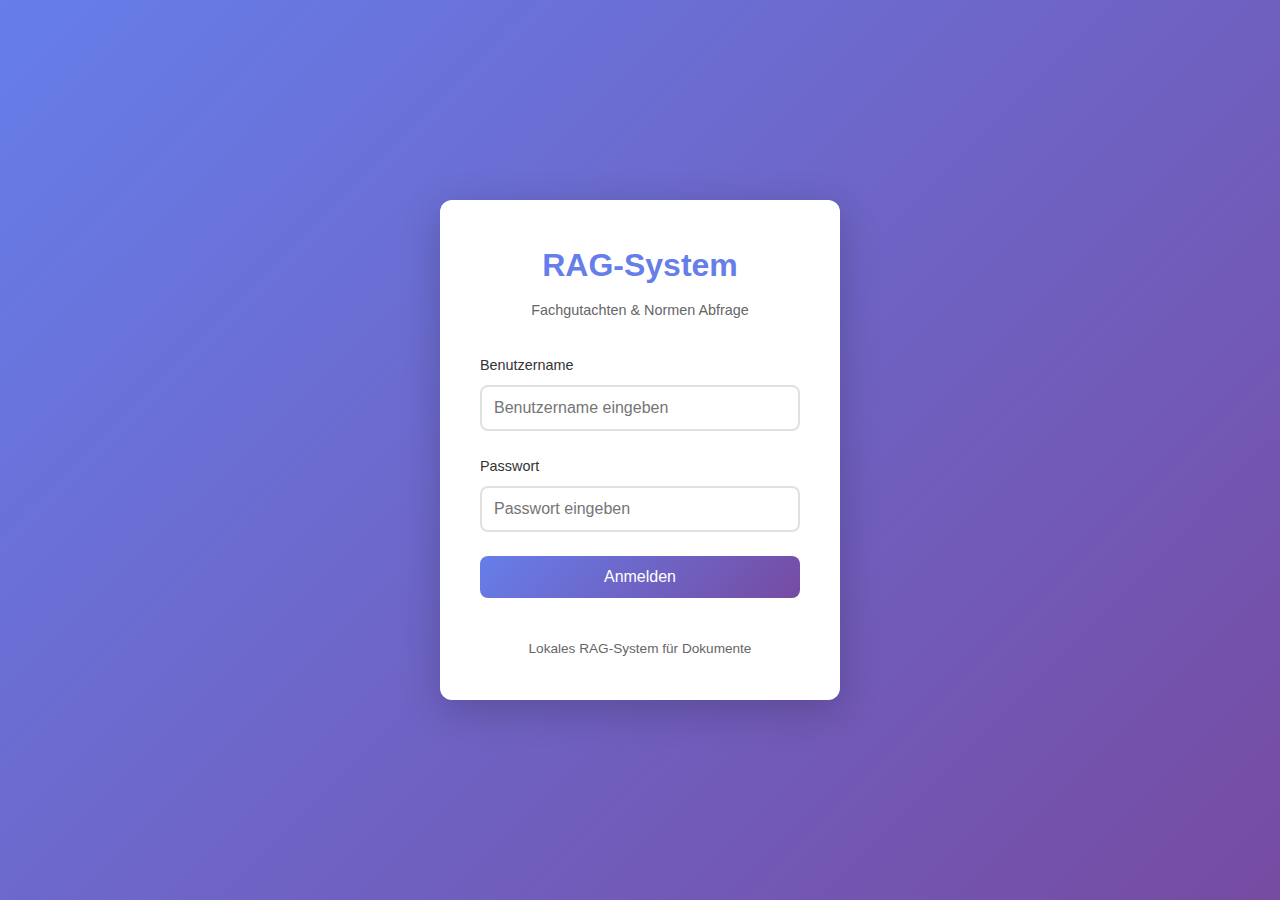
<file: index.html>
<!DOCTYPE html>
<html lang="de">
<head>
    <meta charset="UTF-8">
    <meta name="viewport" content="width=device-width, initial-scale=1.0">
    <title>RAG-System - Abfrage</title>
    <link rel="stylesheet" href="styles.css">
</head>
<body>
    <div class="container">
        <header class="header-bar">
            <div class="header-content">
                <h1>RAG-System</h1>
                <div class="header-actions">
                    <span id="usernameDisplay" class="username"></span>
                    <button id="logoutBtn" class="btn btn-secondary btn-small">Abmelden</button>
                </div>
            </div>
        </header>
        
        <main class="main-content">
            <div class="query-card">
                <h2>Frage an das Dokumentensystem</h2>
                <p class="description">
                    Stellen Sie Fragen zu Richtlinien, Normen und Fachgutachten.
                    Das System durchsucht die indexierten Dokumente und gibt Ihnen präzise Antworten.
                </p>
                
                <form id="queryForm" class="query-form">
                    <div class="form-group">
                        <label for="queryInput">Ihre Frage</label>
                        <textarea 
                            id="queryInput" 
                            name="query" 
                            rows="4" 
                            required
                            placeholder="z.B. Welche Richtlinien gelten für Fassaden?"
                        ></textarea>
                    </div>
                    
                    <button type="submit" class="btn btn-primary" id="submitBtn">
                        Frage stellen
                    </button>
                </form>
            </div>
            
            <div id="errorMessage" class="error-message" style="display: none;"></div>
            
            <div id="loadingIndicator" class="loading-indicator" style="display: none;">
                <div class="spinner"></div>
                <p>Suche in Dokumenten und generiere Antwort...</p>
            </div>
            
            <div id="resultsContainer" class="results-container" style="display: none;">
                <div class="result-card">
                    <h3>Antwort</h3>
                    <div id="answerContent" class="answer-content"></div>
                </div>
                
                <div class="sources-card">
                    <h3>Quellen</h3>
                    <ul id="sourcesList" class="sources-list"></ul>
                </div>
            </div>
        </main>
        
        <footer class="footer">
            <p>Lokales RAG-System - Alle Daten bleiben auf Ihrem Rechner</p>
        </footer>
    </div>
    
    <script src="config.js"></script>
    <script src="app.js"></script>
    <script>
        // Haupt-Seiten-Logik
        const queryForm = document.getElementById('queryForm');
        const queryInput = document.getElementById('queryInput');
        const submitBtn = document.getElementById('submitBtn');
        const loadingIndicator = document.getElementById('loadingIndicator');
        const resultsContainer = document.getElementById('resultsContainer');
        const errorMessage = document.getElementById('errorMessage');
        const answerContent = document.getElementById('answerContent');
        const sourcesList = document.getElementById('sourcesList');
        const usernameDisplay = document.getElementById('usernameDisplay');
        const logoutBtn = document.getElementById('logoutBtn');
        
        // Prüfe Authentifizierung beim Laden
        checkAuth();
        
        // Logout-Handler
        logoutBtn.addEventListener('click', async () => {
            try {
                await fetch(`${API_BASE_URL}/api/logout`, {
                    method: 'POST',
                    credentials: 'include'
                });
                window.location.href = 'login.html';
            } catch (error) {
                console.error('Logout error:', error);
                window.location.href = 'login.html';
            }
        });
        
        // Query-Handler
        queryForm.addEventListener('submit', async (e) => {
            e.preventDefault();
            
            const query = queryInput.value.trim();
            if (!query) return;
            
            // UI zurücksetzen
            errorMessage.style.display = 'none';
            resultsContainer.style.display = 'none';
            loadingIndicator.style.display = 'block';
            submitBtn.disabled = true;
            submitBtn.textContent = 'Suche läuft...';
            
            try {
                const response = await fetch(`${API_BASE_URL}/api/query`, {
                    method: 'POST',
                    headers: {
                        'Content-Type': 'application/json',
                    },
                    credentials: 'include',
                    body: JSON.stringify({ query })
                });
                
                const data = await response.json();
                
                if (response.ok && data.success) {
                    // Erfolgreiche Antwort
                    displayResults(data);
                } else {
                    // Fehler anzeigen
                    showError(data.error || 'Fehler bei der Abfrage');
                }
            } catch (error) {
                showError(`Verbindungsfehler: ${error.message}`);
            } finally {
                loadingIndicator.style.display = 'none';
                submitBtn.disabled = false;
                submitBtn.textContent = 'Frage stellen';
            }
        });
        
        function displayResults(data) {
            // Antwort anzeigen
            answerContent.innerHTML = formatAnswer(data.answer);
            
            // Quellen anzeigen
            sourcesList.innerHTML = '';
            data.sources.forEach((source, index) => {
                const li = document.createElement('li');
                li.innerHTML = `
                    <strong>${index + 1}.</strong> 
                    <span class="source-filename">${escapeHtml(source.filename)}</span>
                    <span class="source-type">(${escapeHtml(source.type)})</span>
                `;
                sourcesList.appendChild(li);
            });
            
            resultsContainer.style.display = 'block';
            resultsContainer.scrollIntoView({ behavior: 'smooth', block: 'nearest' });
        }
        
        function formatAnswer(text) {
            // Einfaches Formatting für Antworten
            return escapeHtml(text).replace(/\n/g, '<br>');
        }
        
        function escapeHtml(text) {
            const div = document.createElement('div');
            div.textContent = text;
            return div.innerHTML;
        }
        
        function showError(message) {
            errorMessage.textContent = message;
            errorMessage.style.display = 'block';
        }
        
        async function checkAuth() {
            try {
                const response = await fetch(`${API_BASE_URL}/api/status`, {
                    credentials: 'include'
                });
                
                if (response.ok) {
                    const data = await response.json();
                    if (data.authenticated) {
                        usernameDisplay.textContent = data.username;
                        return;
                    }
                }
                // Nicht authentifiziert - weiterleiten
                window.location.href = 'login.html';
            } catch (error) {
                console.error('Auth check error:', error);
                window.location.href = 'login.html';
            }
        }
    </script>
</body>
</html>
</file>
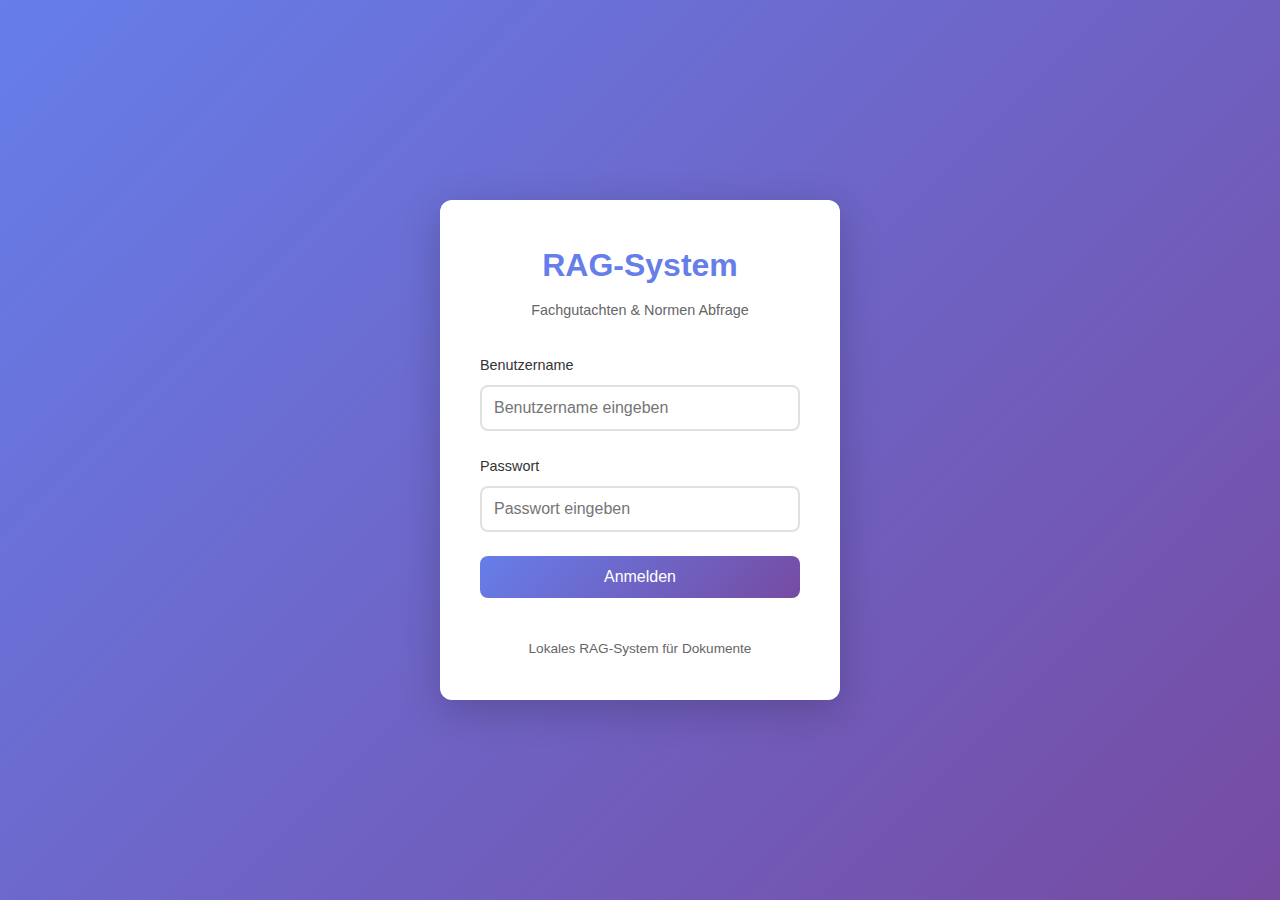
<file: login.html>
<!DOCTYPE html>
<html lang="de">
<head>
    <meta charset="UTF-8">
    <meta name="viewport" content="width=device-width, initial-scale=1.0">
    <title>RAG-System - Login</title>
    <link rel="stylesheet" href="styles.css">
</head>
<body>
    <div class="container">
        <div class="login-card">
            <div class="header">
                <h1>RAG-System</h1>
                <p class="subtitle">Fachgutachten & Normen Abfrage</p>
            </div>
            
            <form id="loginForm" class="form">
                <div class="form-group">
                    <label for="username">Benutzername</label>
                    <input 
                        type="text" 
                        id="username" 
                        name="username" 
                        required 
                        autocomplete="username"
                        placeholder="Benutzername eingeben"
                    >
                </div>
                
                <div class="form-group">
                    <label for="password">Passwort</label>
                    <input 
                        type="password" 
                        id="password" 
                        name="password" 
                        required 
                        autocomplete="current-password"
                        placeholder="Passwort eingeben"
                    >
                </div>
                
                <div id="errorMessage" class="error-message" style="display: none;"></div>
                
                <button type="submit" class="btn btn-primary" id="loginBtn">
                    Anmelden
                </button>
            </form>
            
            <div class="footer">
                <p>Lokales RAG-System für Dokumente</p>
            </div>
        </div>
    </div>
    
    <script src="config.js"></script>
    <script src="app.js"></script>
    <script>
        // Login-spezifischer Code
        document.getElementById('loginForm').addEventListener('submit', async (e) => {
            e.preventDefault();
            
            const username = document.getElementById('username').value;
            const password = document.getElementById('password').value;
            const errorDiv = document.getElementById('errorMessage');
            const loginBtn = document.getElementById('loginBtn');
            
            errorDiv.style.display = 'none';
            loginBtn.disabled = true;
            loginBtn.textContent = 'Anmeldung läuft...';
            
            try {
                const response = await fetch(`${API_BASE_URL}/api/login`, {
                    method: 'POST',
                    headers: {
                        'Content-Type': 'application/json',
                    },
                    credentials: 'include',
                    body: JSON.stringify({ username, password })
                });
                
                const data = await response.json();
                
                if (response.ok && data.success) {
                    // Erfolgreich eingeloggt - weiterleiten
                    window.location.href = 'index.html';
                } else {
                    // Fehler anzeigen
                    errorDiv.textContent = data.error || 'Anmeldung fehlgeschlagen';
                    errorDiv.style.display = 'block';
                    loginBtn.disabled = false;
                    loginBtn.textContent = 'Anmelden';
                }
            } catch (error) {
                errorDiv.textContent = `Verbindungsfehler: ${error.message}`;
                errorDiv.style.display = 'block';
                loginBtn.disabled = false;
                loginBtn.textContent = 'Anmelden';
            }
        });
    </script>
</body>
</html>
</file>
<file: styles.css>
/* Reset & Base Styles */
* {
    margin: 0;
    padding: 0;
    box-sizing: border-box;
}

body {
    font-family: -apple-system, BlinkMacSystemFont, 'Segoe UI', Roboto, 'Helvetica Neue', Arial, sans-serif;
    background: linear-gradient(135deg, #667eea 0%, #764ba2 100%);
    min-height: 100vh;
    color: #333;
    line-height: 1.6;
}

.container {
    min-height: 100vh;
    display: flex;
    flex-direction: column;
}

/* Header */
.header-bar {
    background: rgba(255, 255, 255, 0.95);
    box-shadow: 0 2px 10px rgba(0, 0, 0, 0.1);
    padding: 1rem 0;
}

.header-content {
    max-width: 1200px;
    margin: 0 auto;
    padding: 0 1rem;
    display: flex;
    justify-content: space-between;
    align-items: center;
    flex-wrap: wrap;
    gap: 1rem;
}

.header-content h1 {
    font-size: 1.5rem;
    color: #667eea;
    margin: 0;
}

.header-actions {
    display: flex;
    align-items: center;
    gap: 1rem;
}

.username {
    color: #666;
    font-size: 0.9rem;
}

/* Login Card */
.login-card {
    max-width: 400px;
    width: 100%;
    margin: auto;
    background: white;
    border-radius: 12px;
    box-shadow: 0 10px 40px rgba(0, 0, 0, 0.2);
    padding: 2.5rem;
}

.login-card .header {
    text-align: center;
    margin-bottom: 2rem;
}

.login-card .header h1 {
    font-size: 2rem;
    color: #667eea;
    margin-bottom: 0.5rem;
}

.subtitle {
    color: #666;
    font-size: 0.9rem;
}

/* Form Styles */
.form-group {
    margin-bottom: 1.5rem;
}

.form-group label {
    display: block;
    margin-bottom: 0.5rem;
    color: #333;
    font-weight: 500;
    font-size: 0.9rem;
}

.form-group input,
.form-group textarea {
    width: 100%;
    padding: 0.75rem;
    border: 2px solid #e0e0e0;
    border-radius: 8px;
    font-size: 1rem;
    font-family: inherit;
    transition: border-color 0.3s;
}

.form-group input:focus,
.form-group textarea:focus {
    outline: none;
    border-color: #667eea;
}

.form-group textarea {
    resize: vertical;
    min-height: 100px;
}

/* Buttons */
.btn {
    padding: 0.75rem 1.5rem;
    border: none;
    border-radius: 8px;
    font-size: 1rem;
    font-weight: 500;
    cursor: pointer;
    transition: all 0.3s;
    width: 100%;
}

.btn-primary {
    background: linear-gradient(135deg, #667eea 0%, #764ba2 100%);
    color: white;
}

.btn-primary:hover:not(:disabled) {
    transform: translateY(-2px);
    box-shadow: 0 5px 15px rgba(102, 126, 234, 0.4);
}

.btn-primary:disabled {
    opacity: 0.6;
    cursor: not-allowed;
}

.btn-secondary {
    background: #f0f0f0;
    color: #333;
}

.btn-secondary:hover {
    background: #e0e0e0;
}

.btn-small {
    padding: 0.5rem 1rem;
    font-size: 0.9rem;
    width: auto;
}

/* Main Content */
.main-content {
    flex: 1;
    max-width: 1200px;
    width: 100%;
    margin: 2rem auto;
    padding: 0 1rem;
}

.query-card {
    background: white;
    border-radius: 12px;
    box-shadow: 0 5px 20px rgba(0, 0, 0, 0.1);
    padding: 2rem;
    margin-bottom: 2rem;
}

.query-card h2 {
    color: #333;
    margin-bottom: 0.5rem;
    font-size: 1.5rem;
}

.description {
    color: #666;
    margin-bottom: 1.5rem;
    font-size: 0.95rem;
}

.query-form {
    margin-top: 1.5rem;
}

/* Results */
.results-container {
    margin-top: 2rem;
}

.result-card {
    background: white;
    border-radius: 12px;
    box-shadow: 0 5px 20px rgba(0, 0, 0, 0.1);
    padding: 2rem;
    margin-bottom: 1.5rem;
}

.result-card h3 {
    color: #667eea;
    margin-bottom: 1rem;
    font-size: 1.2rem;
}

.answer-content {
    color: #333;
    line-height: 1.8;
    font-size: 1rem;
}

.sources-card {
    background: white;
    border-radius: 12px;
    box-shadow: 0 5px 20px rgba(0, 0, 0, 0.1);
    padding: 2rem;
}

.sources-card h3 {
    color: #667eea;
    margin-bottom: 1rem;
    font-size: 1.2rem;
}

.sources-list {
    list-style: none;
    padding: 0;
}

.sources-list li {
    padding: 0.75rem;
    margin-bottom: 0.5rem;
    background: #f8f9fa;
    border-radius: 6px;
    border-left: 3px solid #667eea;
}

.source-filename {
    font-weight: 500;
    color: #333;
}

.source-type {
    color: #666;
    font-size: 0.9rem;
    margin-left: 0.5rem;
}

/* Error Message */
.error-message {
    background: #fee;
    color: #c33;
    padding: 1rem;
    border-radius: 8px;
    border-left: 4px solid #c33;
    margin: 1rem 0;
}

/* Loading Indicator */
.loading-indicator {
    text-align: center;
    padding: 2rem;
    background: white;
    border-radius: 12px;
    box-shadow: 0 5px 20px rgba(0, 0, 0, 0.1);
}

.spinner {
    border: 4px solid #f3f3f3;
    border-top: 4px solid #667eea;
    border-radius: 50%;
    width: 40px;
    height: 40px;
    animation: spin 1s linear infinite;
    margin: 0 auto 1rem;
}

@keyframes spin {
    0% { transform: rotate(0deg); }
    100% { transform: rotate(360deg); }
}

.loading-indicator p {
    color: #666;
    margin-top: 1rem;
}

/* Footer */
.footer {
    background: rgba(255, 255, 255, 0.1);
    text-align: center;
    padding: 1.5rem;
    color: white;
    font-size: 0.9rem;
}

.login-card .footer {
    background: transparent;
    color: #666;
    margin-top: 1.5rem;
    padding: 1rem 0 0;
    font-size: 0.85rem;
}

/* Responsive Design */
@media (max-width: 768px) {
    .header-content {
        flex-direction: column;
        text-align: center;
    }
    
    .header-content h1 {
        font-size: 1.25rem;
    }
    
    .login-card {
        margin: 1rem;
        padding: 2rem 1.5rem;
    }
    
    .query-card,
    .result-card,
    .sources-card {
        padding: 1.5rem;
    }
    
    .main-content {
        margin: 1rem auto;
    }
}

@media (max-width: 480px) {
    .login-card .header h1 {
        font-size: 1.5rem;
    }
    
    .query-card h2 {
        font-size: 1.25rem;
    }
}
</file>
